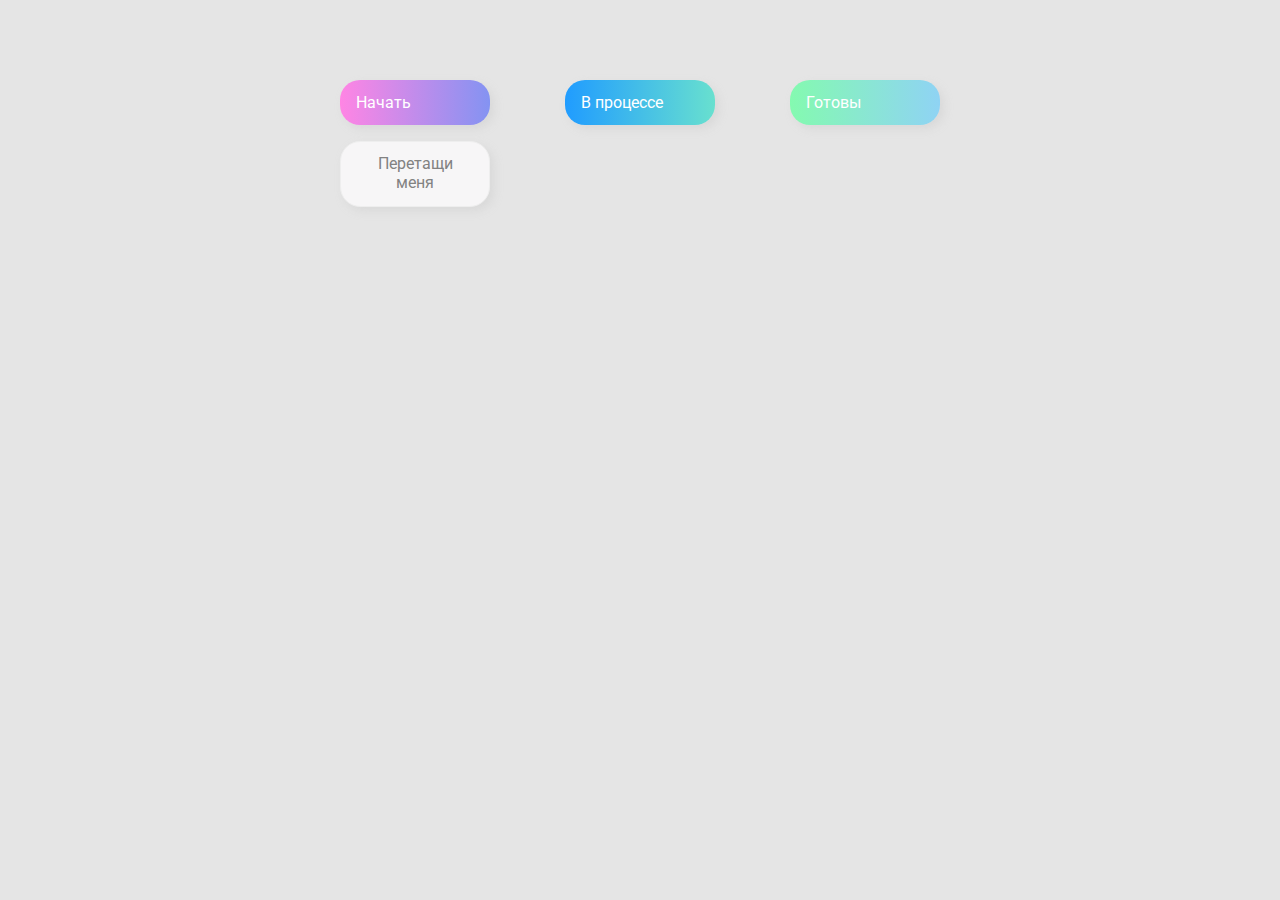
<file: 5x5/02-drag/index.html>
<!DOCTYPE html>
<html lang="en">
  <head>
    <meta charset="UTF-8" />
    <meta name="viewport" content="width=device-width, initial-scale=1.0" />
    <link rel="stylesheet" href="styles.css" />
    <title>Drag & Drop | Проект 2</title>
  </head>
  <body>
    <div>
      <div class="row">
          <div class="col-header start">Начать</div>
          <div class="col-header progress">В процессе</div>
          <div class="col-header done">Готовы</div>
      </div>

      <div class="row">
        <div class="placeholder">
          <div class="item" draggable="true">Перетащи меня</div>

        </div>
        <div class="placeholder"></div>
        <div class="placeholder"></div>
      </div>
      
    </div>
      <script src="app.js"></script>
  </body>
</html>
</file>
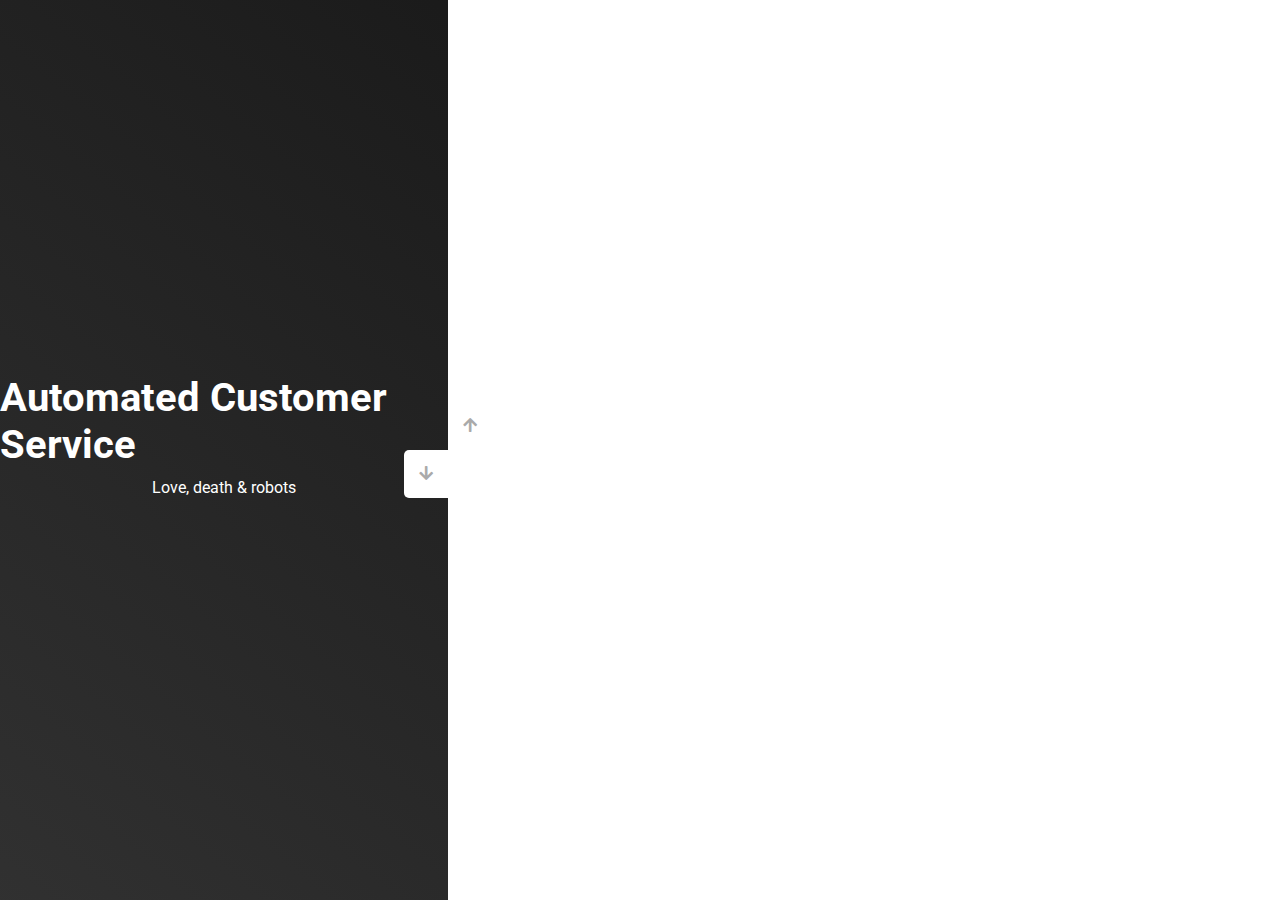
<file: 5x5/03-slider/index.html>
<!DOCTYPE html>
<html lang="en">
  <head>
    <meta charset="UTF-8" />
    <meta name="viewport" content="width=device-width, initial-scale=1.0" />
    <link
      rel="stylesheet"
      href="https://cdnjs.cloudflare.com/ajax/libs/font-awesome/5.15.1/css/all.min.css"
    />
    <link rel="stylesheet" href="style.css" />
    <title>Слайдер | Проект 3</title>
  </head>
  <body>
    <div class="container">
      <div class="sidebar">
        <div style="background: linear-gradient(229.99deg, #bdb19b -26%, #0f221e 145%);">
          <h1>Snow in the desert</h1>
          <p>Love, death & robots</p>
        </div>
        <div style="background: linear-gradient(215.32deg, #50591e -1%, #455245 124%);">
          <h1>Life Hutch</h1>
          <p>Love, death & robots</p>
        </div>
        <div style="background: linear-gradient(221.87deg, #02a4dc 1%, #282d33 128%);">
          <h1>Zima Blue</h1>
          <p>Love, death & robots</p>
        </div>
        <div style="background: linear-gradient(220.16deg, #191919 -8%, #393939 138%);">
          <h1>Automated Customer Service</h1>
          <p>Love, death & robots</p>
        </div>
      </div>
      <div class="main-slide">
        <div
          style="
            background-image: url('https://images.unsplash.com/photo-1657818681207-79e5e206d226?ixlib=rb-1.2.1&ixid=MnwxMjA3fDB8MHxwaG90by1wYWdlfHx8fGVufDB8fHx8&auto=format&fit=crop&w=1032&q=80');
          "
        ></div>
        <div
          style="
            background-image: url('https://cdnb.artstation.com/p/assets/images/images/017/248/667/large/tsai-feng-asset.jpg?1555223626');
          "
        ></div>
        <div
          style="
            background-image: url('https://images.unsplash.com/photo-1527856263669-12c3a0af2aa6?ixlib=rb-1.2.1&ixid=MnwxMjA3fDB8MHxwaG90by1wYWdlfHx8fGVufDB8fHx8&auto=format&fit=crop&w=870&q=80');
          "
        ></div>
        <div
          style="
            background-image: url('https://images.unsplash.com/photo-1551655510-0d9379924e92?ixlib=rb-1.2.1&ixid=MnwxMjA3fDB8MHxwaG90by1wYWdlfHx8fGVufDB8fHx8&auto=format&fit=crop&w=465&q=80');
          "
        ></div>
      </div>
      <div class="controls">
        <button class="down-button">
          <i class="fas fa-arrow-down"></i>
        </button>
        <button class="up-button">
          <i class="fas fa-arrow-up"></i>
        </button>
      </div>
    </div>
  <script src="app.js"></script>
  </body>
</html>
</file>
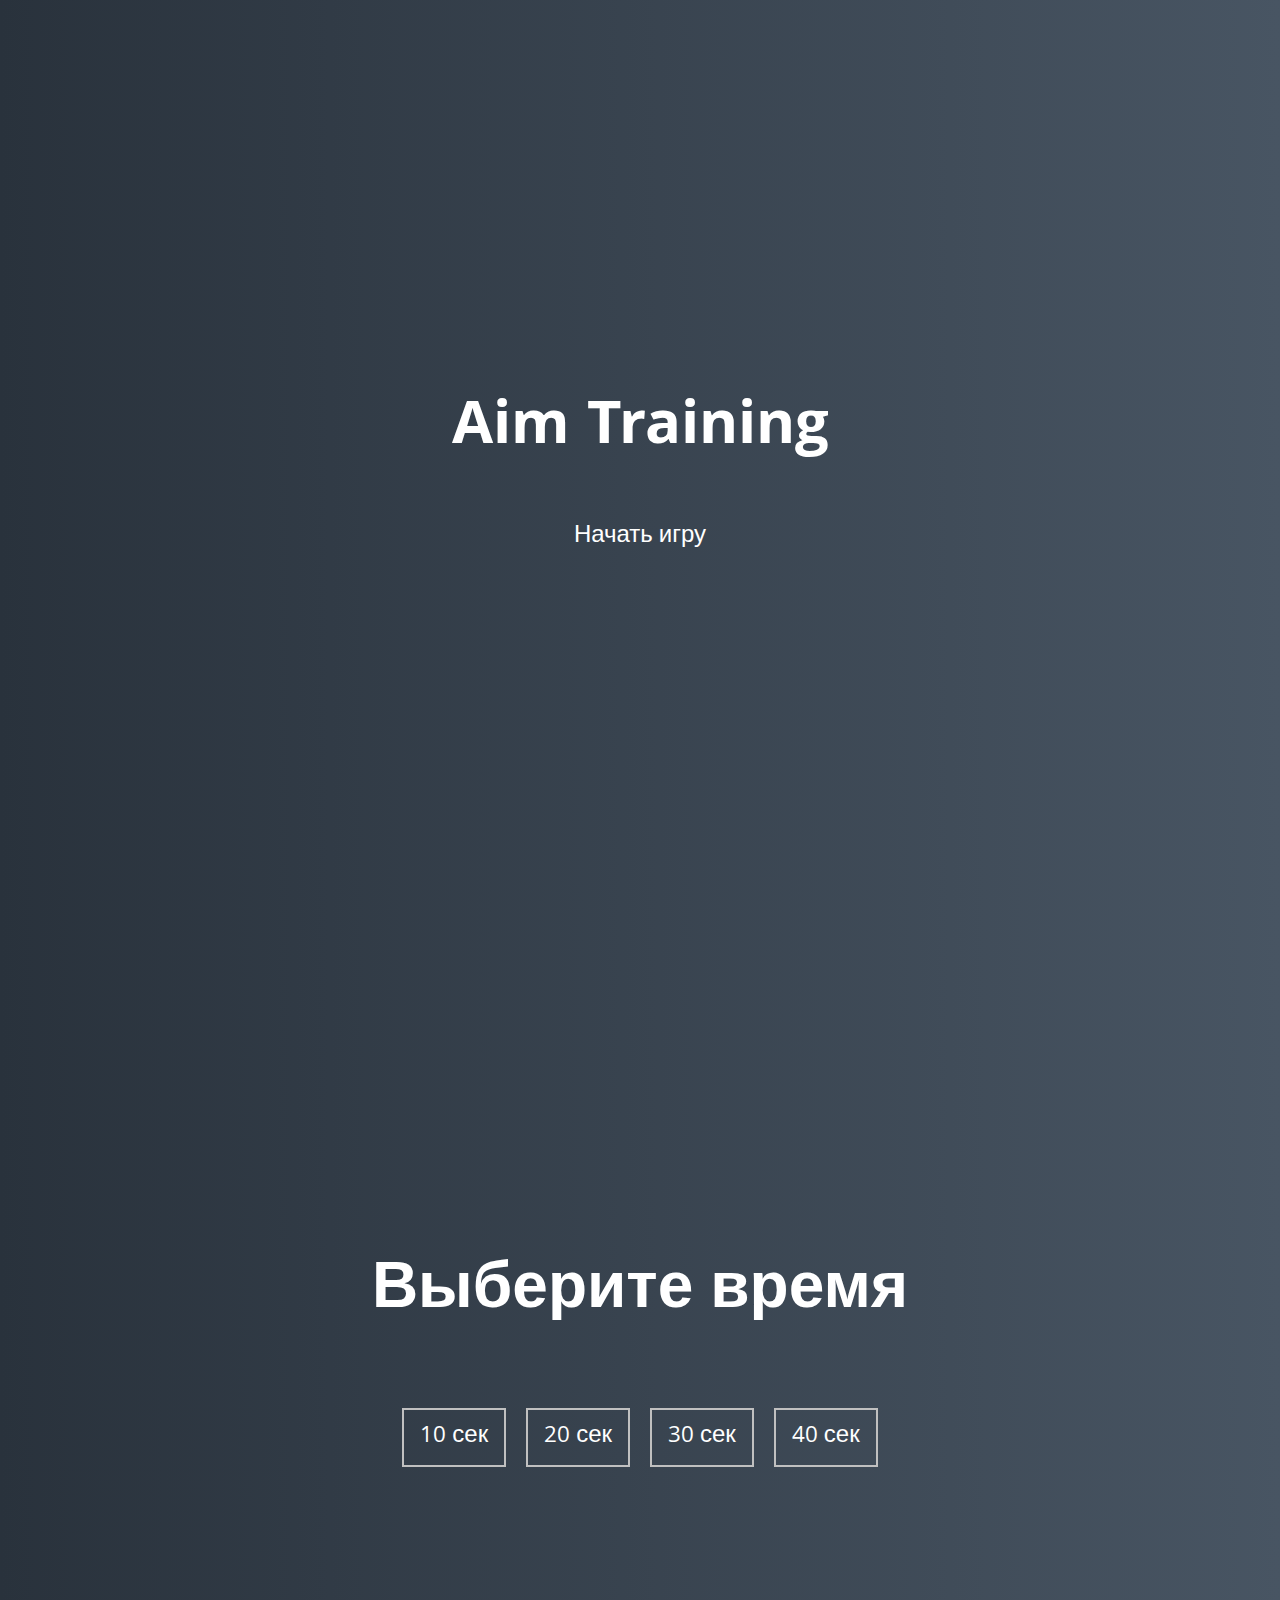
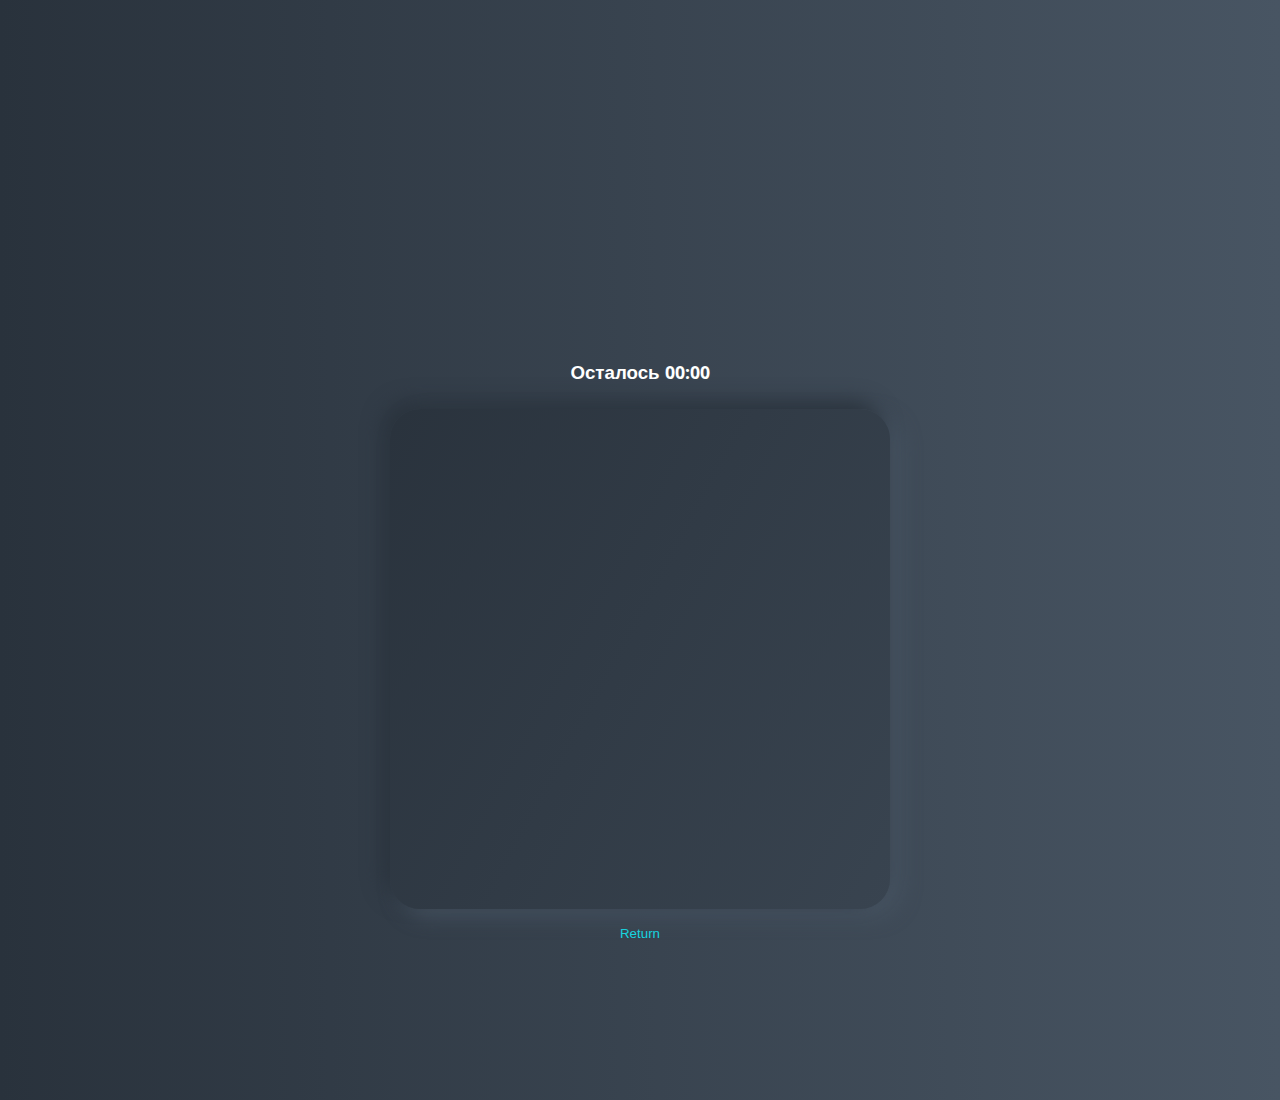
<file: 5x5/05-game/index.html>
<!DOCTYPE html>
<html lang="en">
  <head>
    <meta charset="UTF-8" />
    <meta name="viewport" content="width=device-width, initial-scale=1.0" />
    <link rel="stylesheet" href="styles.css" />
    <title>Aim Training | Проект 5</title>
  </head>
  <body>
    <div class="screen">
      <h1>Aim Training</h1>
      <a href="#" class="start" id="start">Начать игру</a>
    </div>

    <div class="screen">
      <h1>Выберите время</h1>
      <ul class="time-list" id="time-list">
        <li>
          <button class="time-btn" data-time="10">
            10 сек
          </button>
        </li>
        <li>
          <button class="time-btn" data-time="20">
            20 сек
          </button>
        </li>
        <li>
          <button class="time-btn" data-time="30">
            30 сек
          </button>
        </li>
        <li>
          <button class="time-btn" data-time="40">
            40 сек
          </button>
        </li>
      </ul>
    </div>

    <div class="screen">
      <h3>Осталось <span id="time">00:00</span></h3>
      <div class="board" id="board"></div>
      <button class="Return" value="Refresh Page" onClick="window.location.reload();">Return</button>
    </div>
  <script src="app.js"></script>
  </body>
</html>
</file>
<file: 5x5/02-drag/styles.css>
@import url('https://fonts.googleapis.com/css?family=Roboto&display=swap');

* {
  box-sizing: border-box;
}

body {
  font-family: 'Roboto', sans-serif;
  background-color: #e5e5e5;
  display: flex;
  padding-top: 5rem;
  justify-content: center;
  overflow: hidden;
  margin: 0;
}

.row {
  display: flex;
  width: 600px;
  justify-content: space-between;
  margin-bottom: 1rem;
}

.col-header {
  width: 150px;
  box-shadow: 4px 4px 9px rgba(198, 198, 198, 0.36);
  border-radius: 20px;
  padding: 0.8rem 1rem;
  color: #fff;
}

.item {
  width: 150px;
  height: 66px;
  border: 1px solid #eee;
  box-shadow: 4px 4px 9px rgba(198, 198, 198, 0.36);
  border-radius: 20px;
  background: #f7f6f7;
  padding: 0.8rem 1rem;
  color: #828282;
  text-align: center;
  cursor: grab;
}

.item:active {
  cursor: grabbing;
}

.placeholder {
  width: 150px;
  height: 66px;
}

.start {
  background: linear-gradient(90deg, #ff85e4 0%, #229efd 179.25%);
}

.progress {
  background: linear-gradient(90deg, #209cff 0%, #68e0cf 100%);
}

.done {
  background: linear-gradient(90deg, #84fab0 0%, #8fd3f4 100%);
}

.hold {
  border: 5px soild #bebdbd;
}

.hide {
  display: none;
}

.hovered {
  border-top: 2px solid #76c6de;
}
</file>
<file: 5x5/03-slider/style.css>
@import url('https://fonts.googleapis.com/css?family=Roboto&display=swap');

* {
  box-sizing: border-box;
  margin: 0;
  padding: 0;
}

body {
  font-family: 'Roboto', sans-serif;
  height: 100vh;
}

.container {
  position: relative;
  overflow: hidden;
  width: 100vw;
  height: 100vh;
}

.sidebar {
  height: 100%;
  width: 35%;
  position: absolute;
  top: 0;
  left: 0;
  transition: transform 0.5s ease-in-out;
}

.sidebar > div {
  height: 100%;
  width: 100%;
  display: flex;
  flex-direction: column;
  align-items: center;
  justify-content: center;
  color: #fff;
}

.sidebar h1 {
  font-size: 40px;
  margin-bottom: 10px;
  margin-top: -30px;
}

.main-slide {
  height: 100%;
  position: absolute;
  top: 0;
  left: 35%;
  width: 65%;
  transition: transform 0.5s ease-in-out;
}

.main-slide > div {
  background-repeat: no-repeat;
  background-size: cover;
  background-position: center center;
  height: 100%;
  width: 100%;
}

button {
  background-color: #fff;
  border: none;
  color: #aaa;
  cursor: pointer;
  font-size: 16px;
  padding: 15px;
}

button:hover {
  color: #222;
}

button:focus {
  outline: none;
}

.container .controls button {
  position: absolute;
  left: 35%;
  top: 50%;
  z-index: 100;
}

.container .controls .down-button {
  transform: translateX(-100%);
  border-top-left-radius: 5px;
  border-bottom-left-radius: 5px;
}

.container .controls .up-button {
  transform: translateY(-100%);
  border-top-right-radius: 5px;
  border-bottom-right-radius: 5px;
}
</file>
<file: 5x5/05-game/styles.css>
@import url('https://fonts.googleapis.com/css?family=Khula&display=swap');

* {
  box-sizing: border-box;
}

body {
  color: #fff;
  font-family: 'Khula', sans-serif;
  height: 100vh;
  overflow: hidden;
  margin: 0;
  text-align: center;
}

a {
  color: #fff;
  text-decoration: none;
}

a:hover {
  color: #16D9E3;
}

.start {
  font-size: 1.5rem;
}

h1 {
  line-height: 1.4;
  font-size: 4rem;
}

.screen {
  display: flex;
  flex-direction: column;
  align-items: center;
  justify-content: center;
  height: 100vh;
  width: 100vw;
  transition: margin 0.5s ease-out;
  background: linear-gradient(90deg, #29323C 0%, #485563 100%);
}

.screen.up {
  margin-top: -100vh;
}

.time-list {
  display: flex;
  flex-wrap: wrap;
  justify-content: center;
  list-style: none;
  padding: 0;
}

.time-list li {
  margin: 10px;
}

.time-btn {
  background-color: transparent;
  border: 2px solid #C0C0C0;
  color: #fff;
  cursor: pointer;
  font-family: inherit;
  padding: .5rem 1rem;
  font-size: 1.5rem;
}

.time-btn:hover {
  border: 2px solid #16D9E3;
  color: #16D9E3;
}

.hide {
  opacity: 0;
}

.primary {
  color: #16D9E3;
}

.board {
  display: flex;
  justify-content: center;
  align-items: center;
  position: relative;
  width: 500px;
  height: 500px;
  background: linear-gradient(118.38deg, #29323C -4.6%, #485563 200.44%);
  box-shadow: -8px -8px 20px #2A333D, 10px 7px 20px #475462;
  border-radius: 30px;
  overflow: hidden;
}

.circle {
  /*background: linear-gradient(90deg, #16D9E3 0%, #30C7EC 47%, #46AEF7 100%);*/
  position: absolute;
  border-radius: 50%;
  cursor: pointer;
}

.Return {
  /*border: 2px solid #16D9E3;*/
  color: #16D9E3;
  /*background-color: #475462;*/
  width: 100px;
  height: 50px;
  background-color: transparent;
  border: none;
}
</file>
